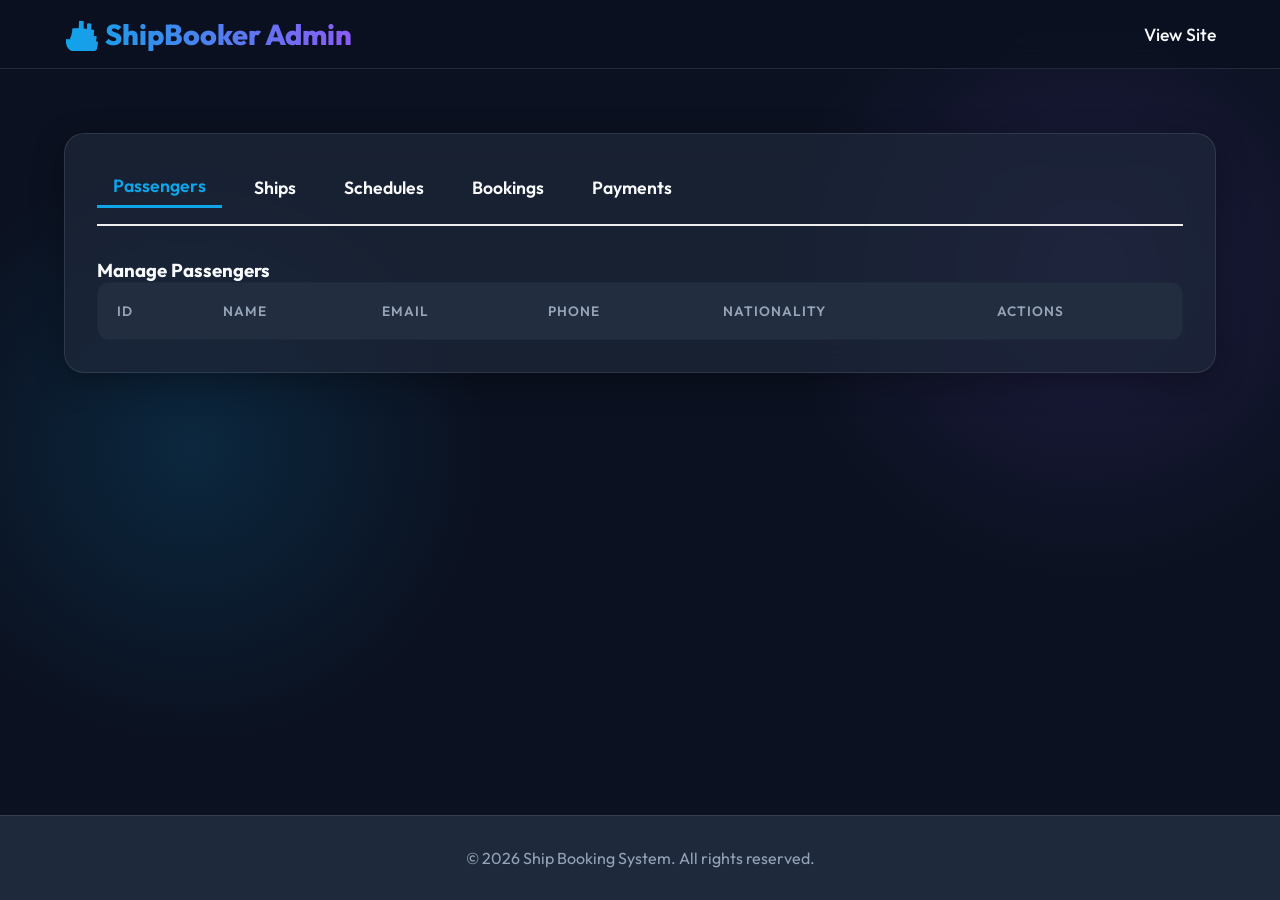
<file: Frontend/admin_dashboard.html>
<!DOCTYPE html>
<html lang="en">
<head>
    <meta charset="UTF-8">
    <meta name="viewport" content="width=device-width, initial-scale=1.0">
    <title>Admin Dashboard - Ship Booking System</title>
    <link rel="stylesheet" href="style.css">
    <style>
        .admin-nav { display: flex; gap: 1rem; margin-bottom: 2rem; border-bottom: 2px solid #eee; padding-bottom: 1rem; }
        .admin-nav button { background: none; border: none; font-size: 1.1rem; font-weight: 600; color: var(--secondary); cursor: pointer; padding: 0.5rem 1rem; }
        .admin-nav button.active { border-bottom: 3px solid var(--primary); color: var(--primary); }
        .admin-section { display: none; }
        .admin-section.active { display: block; }
    </style>
</head>
<body>
    <nav>
        <a href="index.html" class="logo">🚢 ShipBooker Admin</a>
        <ul class="nav-links">
            <li><a href="index.html">View Site</a></li>
        </ul>
    </nav>

    <section style="padding: 2rem 5%;">
        <div class="glass-container glass-container-large" style="max-width: 1200px;">
            <div class="admin-nav">
                <button class="active" onclick="showSection('passengers')">Passengers</button>
                <button onclick="showSection('ships')">Ships</button>
                <button onclick="showSection('schedules')">Schedules</button>
                <button onclick="showSection('bookings')">Bookings</button>
                <button onclick="showSection('payments')">Payments</button>
            </div>

            <!-- Passengers Section -->
            <div id="passengers" class="admin-section active">
                <h3>Manage Passengers</h3>
                <div style="overflow-x: auto;">
                    <table>
                        <thead>
                            <tr>
                                <th>ID</th>
                                <th>Name</th>
                                <th>Email</th>
                                <th>Phone</th>
                                <th>Nationality</th>
                                <th>Actions</th>
                            </tr>
                        </thead>
                        <tbody id="admin-passengers"></tbody>
                    </table>
                </div>
            </div>

            <!-- Ships Section -->
            <div id="ships" class="admin-section">
                <h3>Manage Ships</h3>
                <div style="overflow-x: auto;">
                    <table>
                        <thead>
                            <tr>
                                <th>ID</th>
                                <th>Name</th>
                                <th>Type</th>
                                <th>Capacity</th>
                                <th>Operator</th>
                                <th>Status</th>
                                <th>Actions</th>
                            </tr>
                        </thead>
                        <tbody id="admin-ships"></tbody>
                    </table>
                </div>
            </div>

            <!-- Schedules Section -->
            <div id="schedules" class="admin-section">
                <h3>Manage Schedules</h3>
                <div style="overflow-x: auto;">
                    <table>
                        <thead>
                            <tr>
                                <th>ID</th>
                                <th>Ship</th>
                                <th>Route</th>
                                <th>Departure</th>
                                <th>Fare</th>
                                <th>Actions</th>
                            </tr>
                        </thead>
                        <tbody id="admin-schedules"></tbody>
                    </table>
                </div>
            </div>

            <!-- Bookings Section -->
            <div id="bookings" class="admin-section">
                <h3>Manage Bookings</h3>
                <div style="overflow-x: auto;">
                    <table>
                        <thead>
                            <tr>
                                <th>ID</th>
                                <th>Passenger</th>
                                <th>Ship</th>
                                <th>Date</th>
                                <th>Amount</th>
                                <th>Status</th>
                                <th>Actions</th>
                            </tr>
                        </thead>
                        <tbody id="admin-bookings"></tbody>
                    </table>
                </div>
            </div>

            <!-- Payments Section -->
            <div id="payments" class="admin-section">
                <h3>Manage Payments</h3>
                <div style="overflow-x: auto;">
                    <table>
                        <thead>
                            <tr>
                                <th>ID</th>
                                <th>Booking ID</th>
                                <th>Passenger</th>
                                <th>Amount</th>
                                <th>Method</th>
                                <th>Status</th>
                                <th>Txn ID</th>
                            </tr>
                        </thead>
                        <tbody id="admin-payments"></tbody>
                    </table>
                </div>
            </div>
        </div>
    </section>

    <footer style="margin-top: auto;">
        <p>&copy; 2026 Ship Booking System. All rights reserved.</p>
    </footer>

    <script src="script.js"></script>
    <script>
        function showSection(id) {
            document.querySelectorAll('.admin-section').forEach(s => s.classList.remove('active'));
            document.querySelectorAll('.admin-nav button').forEach(b => b.classList.remove('active'));
            document.getElementById(id).classList.add('active');
            event.target.classList.add('active');
            loadData(id);
        }

        async function loadData(section) {
            const data = await fetchAny(section);
            const tbody = document.getElementById(`admin-${section}`);
            
            if(section === 'passengers') {
                tbody.innerHTML = data.map(d => `
                    <tr>
                        <td>${d.passenger_id}</td>
                        <td>${d.full_name}</td>
                        <td>${d.email}</td>
                        <td>${d.phone}</td>
                        <td>${d.nationality}</td>
                        <td><button onclick="deleteRecord('passengers', ${d.passenger_id})" class="btn-danger">Delete</button></td>
                    </tr>
                `).join('');
            } else if(section === 'ships') {
                tbody.innerHTML = data.map(d => `
                    <tr>
                        <td>${d.ship_id}</td>
                        <td>${d.ship_name}</td>
                        <td>${d.ship_type}</td>
                        <td>${d.capacity}</td>
                        <td>${d.operator_name}</td>
                        <td>${d.status}</td>
                        <td><button onclick="deleteRecord('ships', ${d.ship_id})" class="btn-danger">Delete</button></td>
                    </tr>
                `).join('');
            } else if(section === 'schedules') {
                tbody.innerHTML = data.map(d => `
                    <tr>
                        <td>${d.schedule_id}</td>
                        <td>${d.ship_name}</td>
                        <td>${d.source_port} - ${d.destination_port}</td>
                        <td>${d.departure_date} ${d.departure_time}</td>
                        <td>$${d.fare}</td>
                        <td><button onclick="deleteRecord('schedules', ${d.schedule_id})" class="btn-danger">Delete</button></td>
                    </tr>
                `).join('');
            } else if(section === 'bookings') {
                tbody.innerHTML = data.map(d => `
                    <tr>
                        <td>${d.booking_id}</td>
                        <td>${d.passenger_name}</td>
                        <td>${d.ship_name}</td>
                        <td>${d.journey_date}</td>
                        <td>$${d.total_amount}</td>
                        <td>${d.booking_status}</td>
                        <td><button onclick="deleteRecord('bookings', ${d.booking_id})" class="btn-danger">Delete</button></td>
                    </tr>
                `).join('');
            } else if(section === 'payments') {
                tbody.innerHTML = data.map(d => `
                    <tr>
                        <td>${d.payment_id}</td>
                        <td>${d.booking_id}</td>
                        <td>${d.passenger_name}</td>
                        <td>$${d.amount}</td>
                        <td>${d.payment_method}</td>
                        <td>${d.payment_status}</td>
                        <td>${d.transaction_id}</td>
                    </tr>
                `).join('');
            }
        }

        async function deleteRecord(endpoint, id) {
            if(confirm('Are you sure you want to delete this record?')) {
                await deleteAny(endpoint, id);
                loadData(endpoint);
            }
        }

        document.addEventListener('DOMContentLoaded', () => {
            loadData('passengers');
        });
    </script>
</body>
</html>
</file>
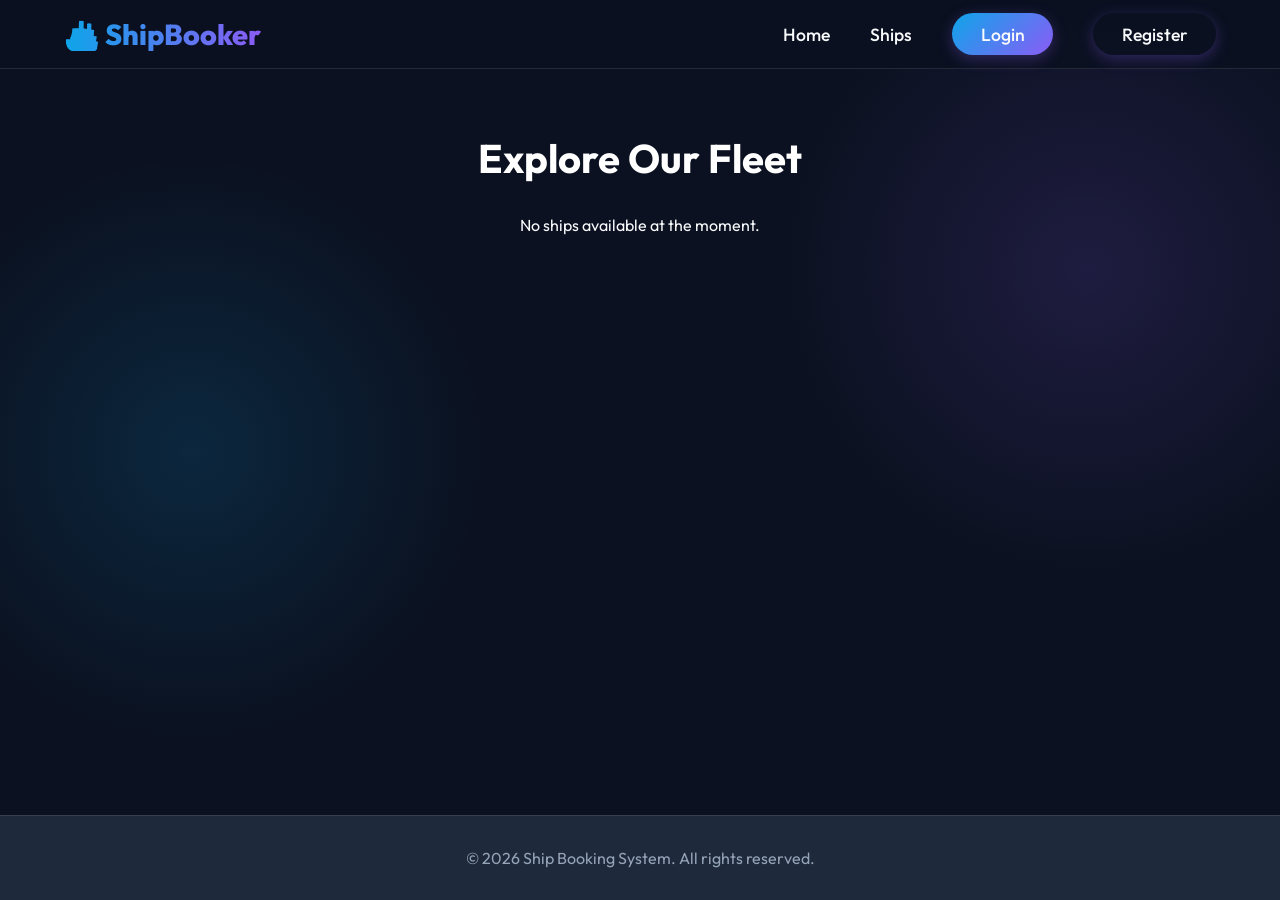
<file: Frontend/booking.html>
<!DOCTYPE html>
<html lang="en">
<head>
    <meta charset="UTF-8">
    <meta name="viewport" content="width=device-width, initial-scale=1.0">
    <title>Booking - Ship Booking System</title>
    <link rel="stylesheet" href="style.css">
</head>
<body>
    <nav>
        <a href="index.html" class="logo">🚢 ShipBooker</a>
        <ul class="nav-links" id="nav-links"></ul>
    </nav>

    <div id="alertBox" class="alert" style="display:none; position:absolute; top:80px; left:50%; transform:translateX(-50%); z-index:1000; min-width:300px; text-align:center;"></div>

    <div class="glass-container glass-container-large" style="margin-top: 2rem;">
        <h2 style="color: #ffffff; margin-bottom: 1.5rem;">Booking Confirmation</h2>
        
        <div style="display: flex; gap: 2rem; flex-wrap: wrap;">
            <div style="flex: 1; min-width: 300px;">
                <h3>Journey Details</h3>
                <div style="background: var(--bg-secondary); border: 1px solid var(--glass-border); padding: 1rem; border-radius: 8px; margin-top: 1rem; box-shadow: 0 5px 15px rgba(0,0,0,0.3);">
                    <p><strong>Ship:</strong> <span id="b_ship" style="color: #ffffff;"></span></p>
                    <p><strong>Route:</strong> <span id="b_route" style="color: #ffffff;"></span></p>
                    <p><strong>Date:</strong> <span id="b_date" style="color: #ffffff;"></span></p>
                </div>

                <h3 style="margin-top: 2rem;">Passenger Details</h3>
                <div style="background: var(--bg-secondary); border: 1px solid var(--glass-border); padding: 1rem; border-radius: 8px; margin-top: 1rem; box-shadow: 0 5px 15px rgba(0,0,0,0.3);">
                    <p><strong>Name:</strong> <span id="b_name" style="color: #ffffff;"></span></p>
                    <p><strong>Email:</strong> <span id="b_email" style="color: #ffffff;"></span></p>
                </div>
            </div>

            <div style="flex: 1; min-width: 300px;">
                <h3>Cabin Selection</h3>
                <div class="form-group" style="margin-top: 1rem;">
                    <label>Select Cabin Type</label>
                    <select id="cabin_type" class="form-control" onchange="updateTotal()">
                        <option value="Standard" data-multiplier="1">Standard (1x Fare)</option>
                        <option value="Deluxe" data-multiplier="1.5">Deluxe (1.5x Fare)</option>
                        <option value="Suite" data-multiplier="2">Suite (2x Fare)</option>
                    </select>
                </div>

                <div style="background: var(--bg-secondary); border: 1px solid var(--glass-border); color: white; padding: 1.5rem; border-radius: 8px; margin-top: 2rem; text-align: center; box-shadow: 0 5px 15px rgba(0,0,0,0.3);">
                    <h3 style="color: var(--primary);">Total Amount</h3>
                    <h2 id="total_amount" style="font-size: 2.5rem; margin: 1rem 0; color: #ffffff;">₹0.00</h2>
                    <button onclick="confirmBooking()" class="glow-btn" style="width: 100%; border: none;">Confirm & Pay</button>
                </div>
            </div>
        </div>
    </div>

    <footer style="margin-top: auto;">
        <p>&copy; 2026 Ship Booking System. All rights reserved.</p>
    </footer>

    <script src="script.js"></script>
    <script>
        let baseFare = 0;
        document.addEventListener('DOMContentLoaded', () => {
            checkAuth();
            const user = getCurrentUser();
            const pending = JSON.parse(sessionStorage.getItem('pendingBooking'));
            
            if(!pending) {
                window.location.href = 'ships.html';
                return;
            }

            document.getElementById('b_ship').textContent = pending.ship_name;
            document.getElementById('b_route').textContent = `${pending.source_port} to ${pending.destination_port}`;
            document.getElementById('b_date').textContent = pending.journey_date;
            
            document.getElementById('b_name').textContent = user.full_name;
            document.getElementById('b_email').textContent = user.email;

            baseFare = parseFloat(pending.fare);
            updateTotal();
        });

        function updateTotal() {
            const select = document.getElementById('cabin_type');
            const multiplier = parseFloat(select.options[select.selectedIndex].dataset.multiplier);
            const total = baseFare * multiplier;
            document.getElementById('total_amount').textContent = `₹${total.toFixed(2)}`;
        }

        function confirmBooking() {
            const user = getCurrentUser();
            const pending = JSON.parse(sessionStorage.getItem('pendingBooking'));
            const select = document.getElementById('cabin_type');
            
            const multiplier = parseFloat(select.options[select.selectedIndex].dataset.multiplier);
            const total = (baseFare * multiplier).toFixed(2);

            const bookingData = {
                passenger_name: user.full_name,
                ship_name: pending.ship_name,
                cabin_type: select.value,
                journey_date: pending.journey_date,
                source_port: pending.source_port,
                destination_port: pending.destination_port,
                total_amount: total,
                booking_status: 'Pending Payment'
            };

            createBooking(bookingData);
        }
    </script>
</body>
</html>
</file>
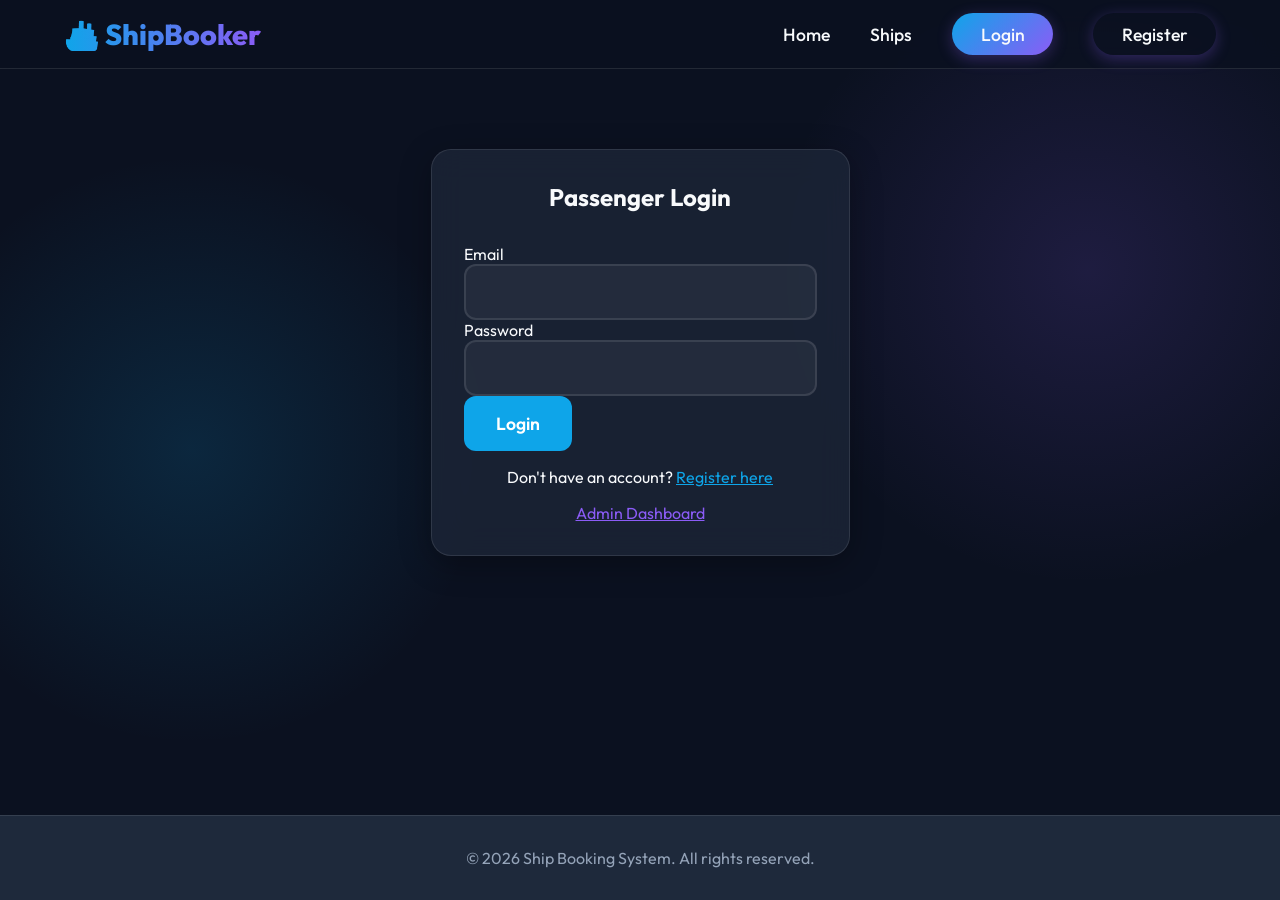
<file: Frontend/booking_history.html>
<!DOCTYPE html>
<html lang="en">
<head>
    <meta charset="UTF-8">
    <meta name="viewport" content="width=device-width, initial-scale=1.0">
    <title>Booking History - Ship Booking System</title>
    <link rel="stylesheet" href="style.css">
</head>
<body>
    <nav>
        <a href="index.html" class="logo">🚢 ShipBooker</a>
        <ul class="nav-links" id="nav-links"></ul>
    </nav>

    <section style="padding: 2rem 5%;">
        <div class="glass-container glass-container-large" style="max-width: 1200px;">
            <div style="display: flex; justify-content: space-between; align-items: center; margin-bottom: 2rem;">
                <h2 style="color: #ffffff;">My Booking History</h2>
                <a href="passenger_dashboard.html" class="btn-secondary" style="text-decoration:none;">Back to Dashboard</a>
            </div>
            
            <div style="overflow-x: auto;">
                <table>
                    <thead>
                        <tr>
                            <th>Booking ID</th>
                            <th>Ship</th>
                            <th>Route</th>
                            <th>Date</th>
                            <th>Cabin</th>
                            <th>Amount</th>
                            <th>Status</th>
                        </tr>
                    </thead>
                    <tbody id="history-list">
                        <tr><td colspan="7" style="text-align:center;">Loading...</td></tr>
                    </tbody>
                </table>
            </div>
        </div>
    </section>

    <footer style="margin-top: auto;">
        <p>&copy; 2026 Ship Booking System. All rights reserved.</p>
    </footer>

    <script src="script.js"></script>
    <script>
        document.addEventListener('DOMContentLoaded', async () => {
            checkAuth();
            const user = getCurrentUser();
            const bookings = await fetchAny('bookings');
            
            // Filter by user's full name (since we use it as foreign key mock)
            const myBookings = bookings.filter(b => b.passenger_name === user.full_name);
            const list = document.getElementById('history-list');

            if(myBookings.length === 0) {
                list.innerHTML = '<tr><td colspan="7" style="text-align:center;">No bookings found.</td></tr>';
            } else {
                list.innerHTML = myBookings.map(b => `
                    <tr>
                        <td>#${b.booking_id}</td>
                        <td>${b.ship_name}</td>
                        <td>${b.source_port} - ${b.destination_port}</td>
                        <td>${b.journey_date}</td>
                        <td>${b.cabin_type}</td>
                        <td>₹${b.total_amount}</td>
                        <td><span style="background: ${b.booking_status==='Confirmed' ? '#d4edda' : '#fff3cd'}; color: #000000; font-weight: 600; padding: 0.2rem 0.6rem; border-radius: 5px; font-size: 0.9rem;">${b.booking_status}</span></td>
                    </tr>
                `).join('');
            }
        });
    </script>
</body>
</html>
</file>
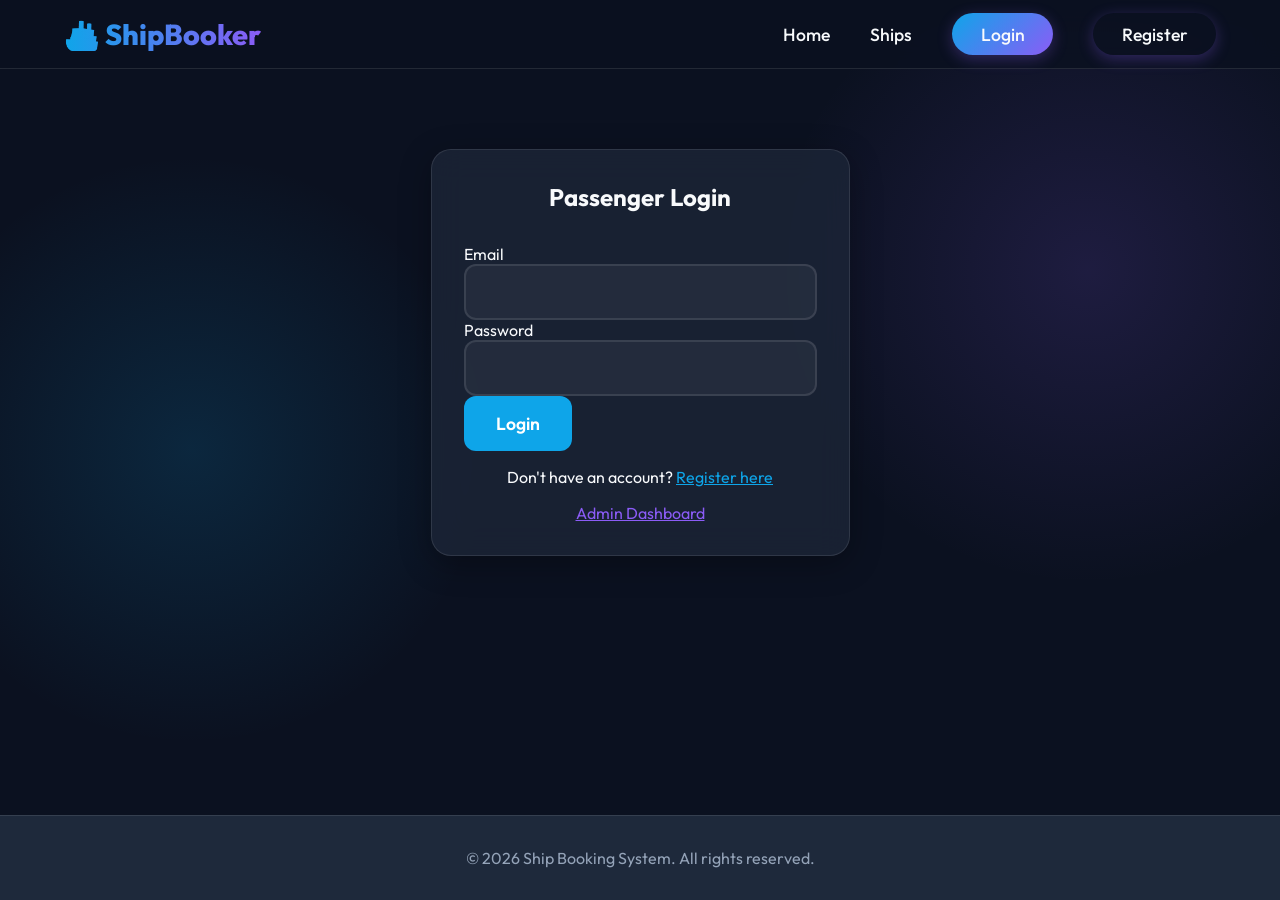
<file: Frontend/login.html>
<!DOCTYPE html>
<html lang="en">
<head>
    <meta charset="UTF-8">
    <meta name="viewport" content="width=device-width, initial-scale=1.0">
    <title>Login - Ship Booking System</title>
    <link rel="stylesheet" href="style.css">
</head>
<body>
    <nav>
        <a href="index.html" class="logo">🚢 ShipBooker</a>
        <ul class="nav-links" id="nav-links"></ul>
    </nav>

    <div id="alertBox" class="alert" style="display:none; position:absolute; top:80px; left:50%; transform:translateX(-50%); z-index:1000; min-width:300px; text-align:center;"></div>

    <div class="glass-container" style="margin-top: 5rem;">
        <h2 style="text-align: center; color: var(--secondary); margin-bottom: 2rem;">Passenger Login</h2>
        <form id="loginForm">
            <div class="form-group">
                <label>Email</label>
                <input type="email" id="email" class="form-control" required>
            </div>
            <div class="form-group">
                <label>Password</label>
                <input type="password" id="password" class="form-control" required>
            </div>
            <button type="submit" class="btn-primary">Login</button>
            <p style="text-align: center; margin-top: 1rem;">Don't have an account? <a href="register.html" style="color: var(--primary);">Register here</a></p>
            <p style="text-align: center; margin-top: 1rem;"><a href="admin_dashboard.html" style="color: var(--accent);">Admin Dashboard</a></p>
        </form>
    </div>

    <footer style="margin-top: auto;">
        <p>&copy; 2026 Ship Booking System. All rights reserved.</p>
    </footer>

    <script src="script.js"></script>
    <script>
        document.getElementById('loginForm').addEventListener('submit', function(e) {
            e.preventDefault();
            const email = document.getElementById('email').value;
            const password = document.getElementById('password').value;
            login(email, password);
        });
    </script>
</body>
</html>
</file>
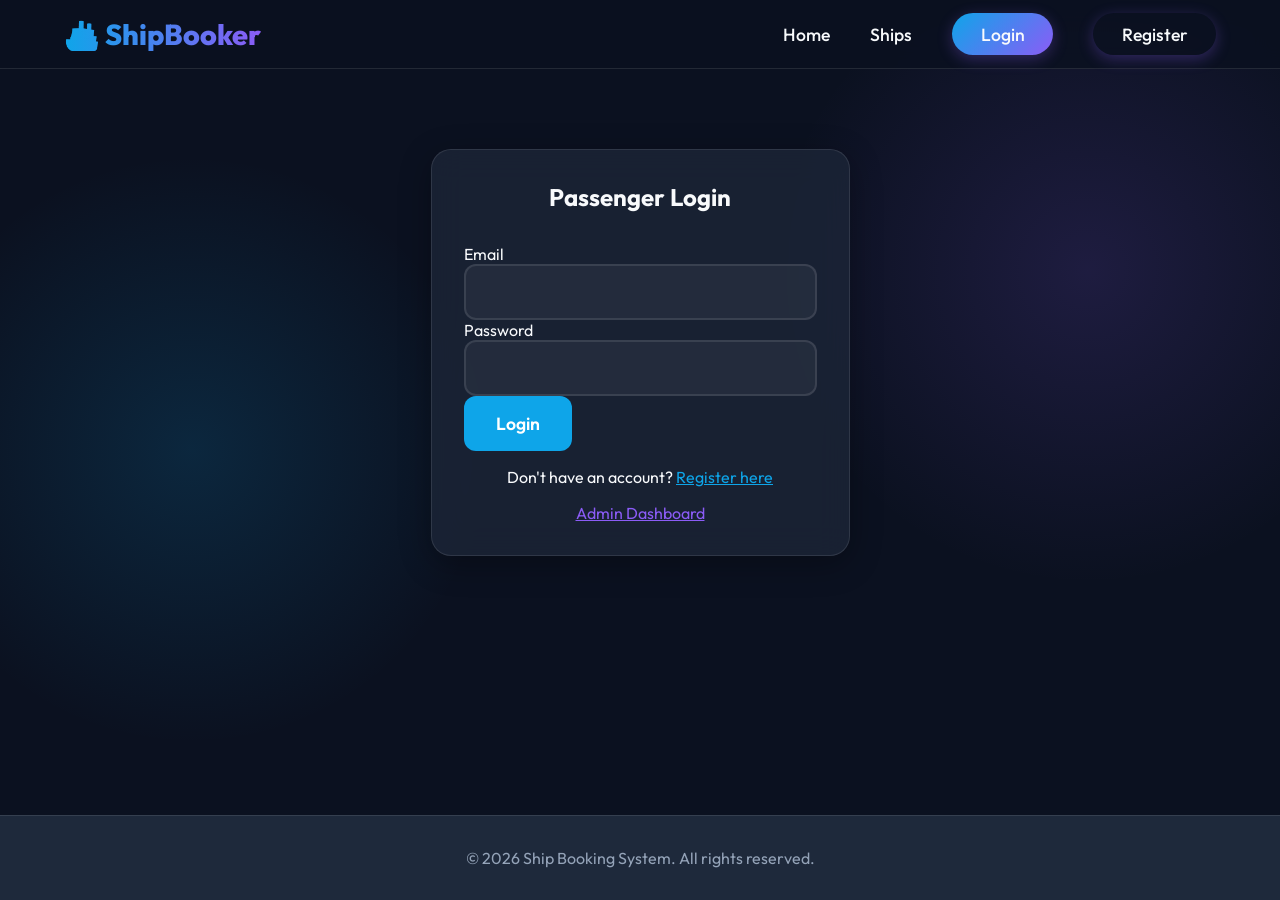
<file: Frontend/passenger_dashboard.html>
<!DOCTYPE html>
<html lang="en">
<head>
    <meta charset="UTF-8">
    <meta name="viewport" content="width=device-width, initial-scale=1.0">
    <title>Dashboard - Ship Booking System</title>
    <link rel="stylesheet" href="style.css">
</head>
<body>
    <nav>
        <a href="index.html" class="logo">🚢 ShipBooker</a>
        <ul class="nav-links" id="nav-links"></ul>
    </nav>

    <section style="padding: 2rem 5%;">
        <div class="glass-container glass-container-large" style="max-width: 1200px;">
            <div style="display: flex; justify-content: space-between; align-items: center; margin-bottom: 2rem;">
                <h2 style="color: #ffffff;">Welcome, <span id="dash_name">Passenger</span>!</h2>
                <a href="booking_history.html" class="btn-primary" style="text-decoration:none;">View Full History</a>
            </div>
            
            <div class="stats-grid">
                <div class="stat-card">
                    <h3 id="stat_total">0</h3>
                    <p>Total Bookings</p>
                </div>
                <div class="stat-card">
                    <h3 id="stat_upcoming">0</h3>
                    <p>Upcoming Trips</p>
                </div>
                <div class="stat-card" style="background: linear-gradient(135deg, #28a745, #20c997);">
                    <h3 id="stat_completed">0</h3>
                    <p>Completed Trips</p>
                </div>
                <div class="stat-card" style="background: linear-gradient(135deg, #17a2b8, #117a8b);">
                    <h3 id="stat_payments">₹0</h3>
                    <p>Total Spent</p>
                </div>
            </div>

            <h3 style="margin-top: 3rem; margin-bottom: 1rem;">Recent Upcoming Trips</h3>
            <div style="overflow-x: auto;">
                <table>
                    <thead>
                        <tr>
                            <th>Booking ID</th>
                            <th>Ship</th>
                            <th>Route</th>
                            <th>Date</th>
                            <th>Status</th>
                        </tr>
                    </thead>
                    <tbody id="recent-list">
                        <tr><td colspan="5" style="text-align:center;">Loading...</td></tr>
                    </tbody>
                </table>
            </div>
        </div>
    </section>

    <footer style="margin-top: auto;">
        <p>&copy; 2026 Ship Booking System. All rights reserved.</p>
    </footer>

    <script src="script.js"></script>
    <script>
        document.addEventListener('DOMContentLoaded', async () => {
            checkAuth();
            const user = getCurrentUser();
            document.getElementById('dash_name').textContent = user.full_name;

            const bookings = await fetchAny('bookings');
            const myBookings = bookings.filter(b => b.passenger_name === user.full_name);
            
            // Calculate stats
            document.getElementById('stat_total').textContent = myBookings.length;
            
            const today = new Date().toISOString().split('T')[0];
            const upcoming = myBookings.filter(b => b.journey_date >= today);
            const completed = myBookings.filter(b => b.journey_date < today);
            
            document.getElementById('stat_upcoming').textContent = upcoming.length;
            document.getElementById('stat_completed').textContent = completed.length;
            
            const totalSpent = myBookings.reduce((sum, b) => sum + parseFloat(b.total_amount), 0);
            document.getElementById('stat_payments').textContent = `₹${totalSpent.toFixed(2)}`;

            // Populate recent list
            const list = document.getElementById('recent-list');
            if(upcoming.length === 0) {
                list.innerHTML = '<tr><td colspan="5" style="text-align:center;">No upcoming trips.</td></tr>';
            } else {
                list.innerHTML = upcoming.slice(0, 5).map(b => `
                    <tr>
                        <td>#${b.booking_id}</td>
                        <td>${b.ship_name}</td>
                        <td>${b.source_port} - ${b.destination_port}</td>
                        <td>${b.journey_date}</td>
                        <td><span style="background: ${b.booking_status==='Confirmed' ? '#d4edda' : '#fff3cd'}; color: #000000; font-weight: 600; padding: 0.2rem 0.6rem; border-radius: 5px; font-size: 0.9rem;">${b.booking_status}</span></td>
                    </tr>
                `).join('');
            }
        });
    </script>
</body>
</html>
</file>
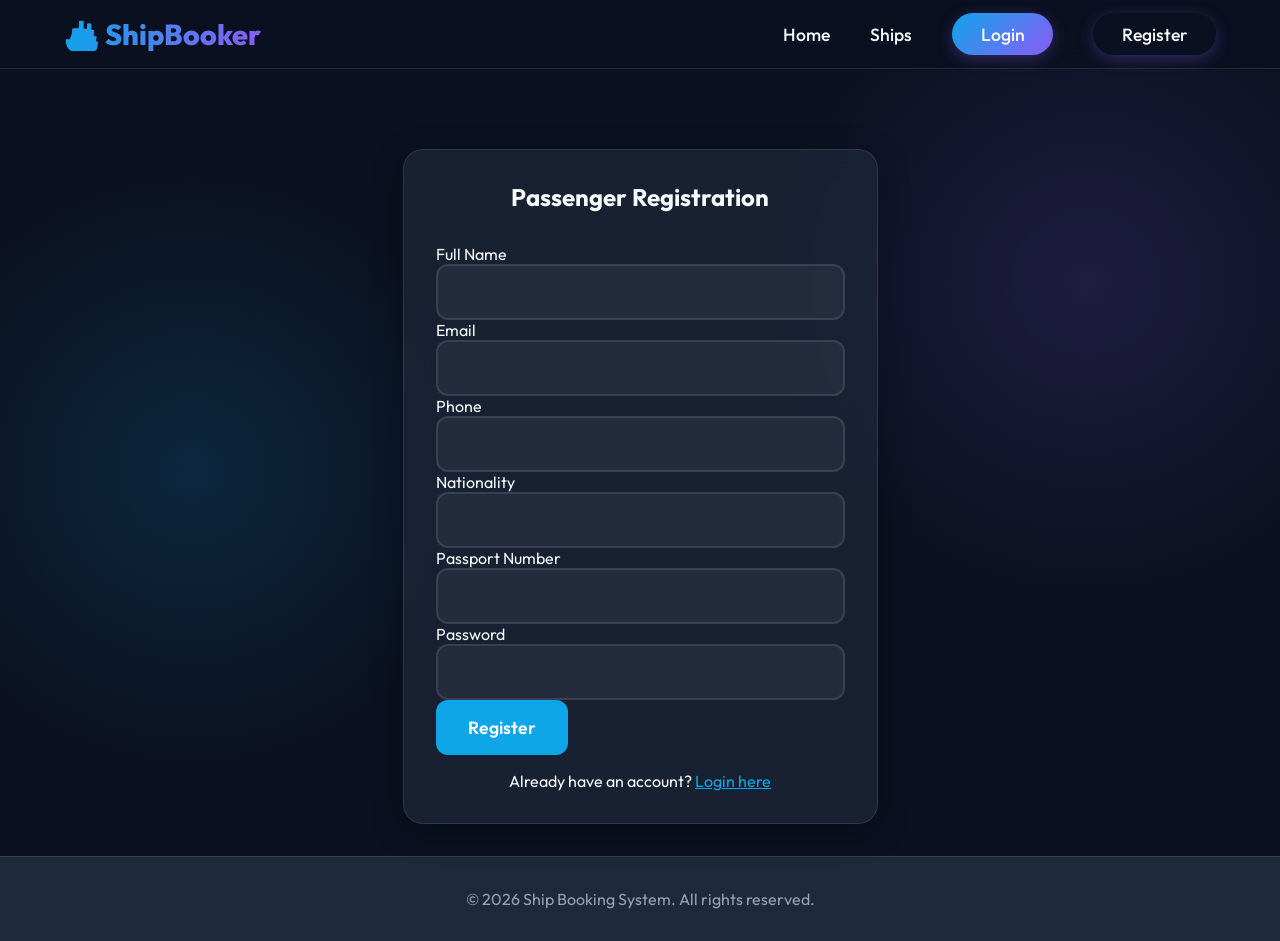
<file: Frontend/register.html>
<!DOCTYPE html>
<html lang="en">
<head>
    <meta charset="UTF-8">
    <meta name="viewport" content="width=device-width, initial-scale=1.0">
    <title>Register - Ship Booking System</title>
    <link rel="stylesheet" href="style.css">
</head>
<body>
    <nav>
        <a href="index.html" class="logo">🚢 ShipBooker</a>
        <ul class="nav-links" id="nav-links"></ul>
    </nav>

    <div id="alertBox" class="alert" style="display:none; position:absolute; top:80px; left:50%; transform:translateX(-50%); z-index:1000; min-width:300px; text-align:center;"></div>

    <div class="glass-container" style="margin-top: 5rem;">
        <h2 style="text-align: center; color: var(--secondary); margin-bottom: 2rem;">Passenger Registration</h2>
        <form id="registerForm">
            <div class="form-group">
                <label>Full Name</label>
                <input type="text" id="full_name" class="form-control" required>
            </div>
            <div class="form-group">
                <label>Email</label>
                <input type="email" id="email" class="form-control" required>
            </div>
            <div class="form-group">
                <label>Phone</label>
                <input type="text" id="phone" class="form-control" required>
            </div>
            <div class="form-group">
                <label>Nationality</label>
                <input type="text" id="nationality" class="form-control" required>
            </div>
            <div class="form-group">
                <label>Passport Number</label>
                <input type="text" id="passport_number" class="form-control" required>
            </div>
            <div class="form-group">
                <label>Password</label>
                <input type="password" id="password" class="form-control" required>
            </div>
            <button type="submit" class="btn-primary">Register</button>
            <p style="text-align: center; margin-top: 1rem;">Already have an account? <a href="login.html" style="color: var(--primary);">Login here</a></p>
        </form>
    </div>

    <footer style="margin-top: auto;">
        <p>&copy; 2026 Ship Booking System. All rights reserved.</p>
    </footer>

    <script src="script.js"></script>
    <script>
        document.getElementById('registerForm').addEventListener('submit', function(e) {
            e.preventDefault();
            const data = {
                full_name: document.getElementById('full_name').value,
                email: document.getElementById('email').value,
                phone: document.getElementById('phone').value,
                nationality: document.getElementById('nationality').value,
                passport_number: document.getElementById('passport_number').value,
                password: document.getElementById('password').value,
            };
            registerPassenger(data);
        });
    </script>
</body>
</html>
</file>
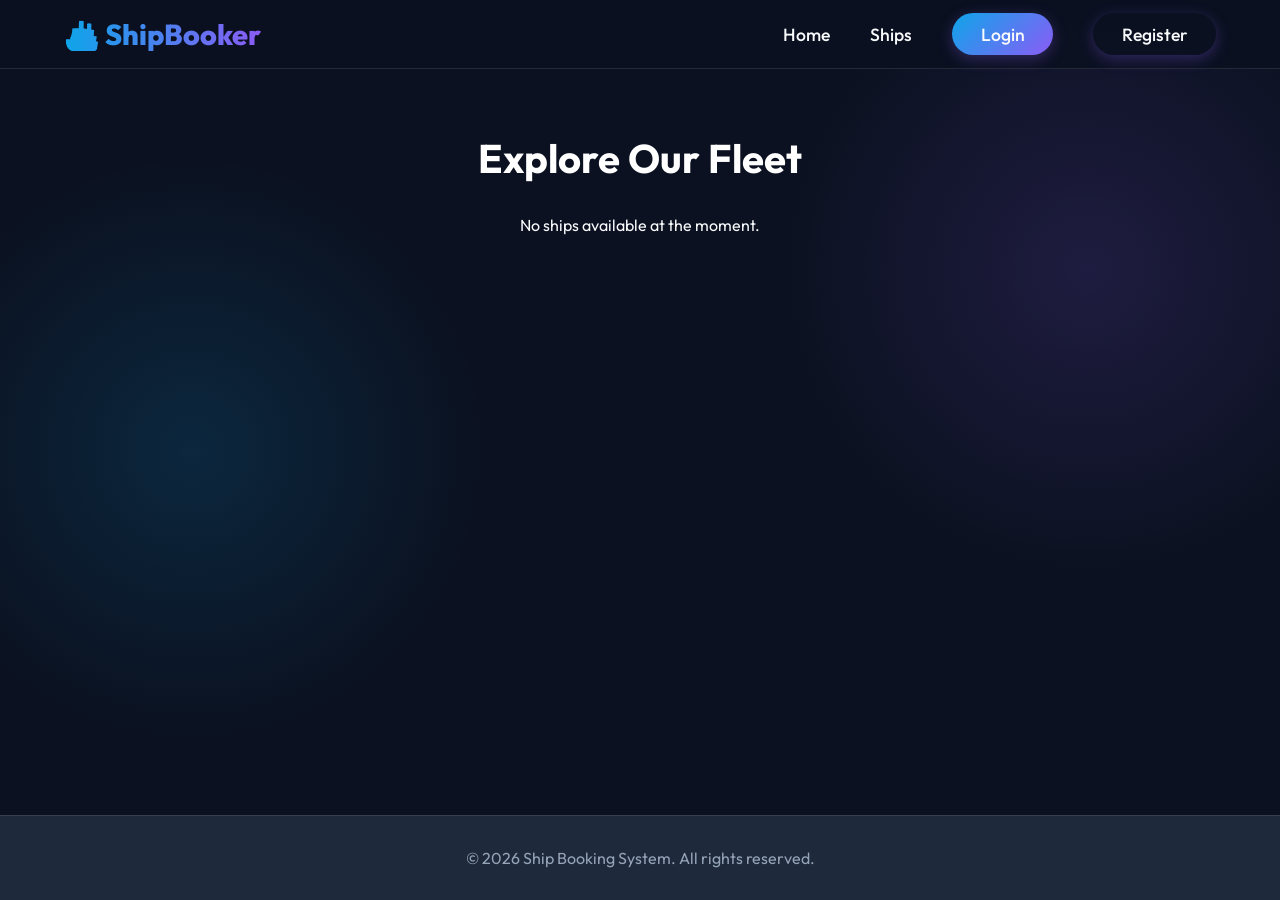
<file: Frontend/ships.html>
<!DOCTYPE html>
<html lang="en">
<head>
    <meta charset="UTF-8">
    <meta name="viewport" content="width=device-width, initial-scale=1.0">
    <title>Our Ships - Ship Booking System</title>
    <link rel="stylesheet" href="style.css">
</head>
<body>
    <nav>
        <a href="index.html" class="logo">🚢 ShipBooker</a>
        <ul class="nav-links" id="nav-links"></ul>
    </nav>

    <section style="padding: 4rem 5%; text-align: center;">
        <h2 style="font-size: 2.5rem; color: #ffffff; margin-bottom: 2rem;">Explore Our Fleet</h2>
        
        <div id="ships-grid" class="grid-container">
            <!-- Ships dynamically populated here -->
        </div>
    </section>

    <footer style="margin-top: auto;">
        <p>&copy; 2026 Ship Booking System. All rights reserved.</p>
    </footer>

    <script src="script.js"></script>
    <script>
        document.addEventListener('DOMContentLoaded', async () => {
            const ships = await fetchShips();
            const grid = document.getElementById('ships-grid');
            
            if(ships.length === 0) {
                grid.innerHTML = '<p>No ships available at the moment.</p>';
                return;
            }

            // Using direct Unsplash static URLs for 16 beautiful clear ships
            const images = [
                'https://images.unsplash.com/photo-1548574505-12caf0ce047b?auto=format&fit=crop&w=800&q=80', // cruise ship
                'https://images.unsplash.com/photo-1599640842225-85d111c60e6b?auto=format&fit=crop&w=800&q=80', // mega ship
                'https://images.unsplash.com/photo-1560601445-9343be977f68?auto=format&fit=crop&w=800&q=80', // yacht
                'https://images.unsplash.com/photo-1510006851064-984408dc6f6d?auto=format&fit=crop&w=800&q=80', // ocean liner
                'https://images.unsplash.com/photo-1580544521452-f47a61d152a5?auto=format&fit=crop&w=800&q=80', // sea
                'https://images.unsplash.com/photo-1626021677332-9b2210a45558?auto=format&fit=crop&w=800&q=80', // luxury
                'https://images.unsplash.com/photo-1562234038-04f7b6b1580f?auto=format&fit=crop&w=800&q=80',
                'https://images.unsplash.com/photo-1551893979-994ec32fca25?auto=format&fit=crop&w=800&q=80',
                'https://images.unsplash.com/photo-1501594907296-3259df92f699?auto=format&fit=crop&w=800&q=80',
                'https://images.unsplash.com/photo-1605281317010-a6ddb9b1836a?auto=format&fit=crop&w=800&q=80',
                'https://images.unsplash.com/photo-1612260655452-fdb0cbf17c7d?auto=format&fit=crop&w=800&q=80',
                'https://images.unsplash.com/photo-1541086095944-f4b5c8f1eb34?auto=format&fit=crop&w=800&q=80',
                'https://images.unsplash.com/photo-1612089405626-d97151e06fa5?auto=format&fit=crop&w=800&q=80',
                'https://images.unsplash.com/photo-1604909117621-0c58e11a3db6?auto=format&fit=crop&w=800&q=80',
                'https://images.unsplash.com/photo-1612089405615-5e608035ed94?auto=format&fit=crop&w=800&q=80',
                'https://images.unsplash.com/photo-1510006851064-984408dc6f6d?auto=format&fit=crop&w=800&q=80'
            ];

            grid.innerHTML = ships.map((ship, index) => `
                <div class="card premium-card">
                    <div class="card-img-wrapper">
                        <span class="badge ${index % 2 === 0 ? 'badge-tropical' : 'badge-expedition'}">${ship.ship_type}</span>
                        <img src="${images[index % images.length]}" alt="${ship.ship_name}" onerror="this.onerror=null; this.src='https://picsum.photos/id/${10 + index}/800/600';">
                    </div>
                    <div class="card-body">
                        <h3 class="card-title">${ship.ship_name}</h3>
                        <div class="card-meta">
                            <span class="meta-item">Capacity: ${ship.capacity}</span>
                        </div>
                        <p class="card-desc">Operated by ${ship.operator_name}</p>
                        <div class="card-footer">
                            <span class="price" style="font-size: 1rem; color: var(--text-muted);">${ship.status}</span>
                            <button onclick="window.location.href='ship_details.html?ship_name=${encodeURIComponent(ship.ship_name)}'" class="btn-primary small-btn">View Details</button>
                        </div>
                    </div>
                </div>
            `).join('');
        });
    </script>
</body>
</html>
</file>
<file: Frontend/style.css>
/* =========================================
   Ship Booking System - Premium Dark Mode
   ========================================= */

@import url('https://fonts.googleapis.com/css2?family=Outfit:wght@300;400;500;600;700;800&display=swap');

:root {
    --bg-main: #0B1120;
    --bg-secondary: #1E293B;
    --primary: #0EA5E9;
    --primary-glow: rgba(14, 165, 233, 0.5);
    --accent: #8B5CF6;
    --text-main: #F8FAFC;
    --text-muted: #94A3B8;
    --glass-bg: rgba(30, 41, 59, 0.7);
    --glass-border: rgba(255, 255, 255, 0.1);
    --glass-shadow: 0 8px 32px 0 rgba(0, 0, 0, 0.3);
}

* {
    margin: 0;
    padding: 0;
    box-sizing: border-box;
    font-family: 'Outfit', sans-serif;
}

body {
    background-color: var(--bg-main);
    background-image: radial-gradient(circle at 15% 50%, rgba(14, 165, 233, 0.15), transparent 25%),
                      radial-gradient(circle at 85% 30%, rgba(139, 92, 246, 0.15), transparent 25%);
    min-height: 100vh;
    color: var(--text-main);
    display: flex;
    flex-direction: column;
}

/* =========================================
   Navigation
   ========================================= */
nav {
    background: rgba(11, 17, 32, 0.8);
    backdrop-filter: blur(12px);
    -webkit-backdrop-filter: blur(12px);
    border-bottom: 1px solid var(--glass-border);
    padding: 1rem 5%;
    display: flex;
    justify-content: space-between;
    align-items: center;
    position: sticky;
    top: 0;
    z-index: 100;
}

.logo {
    font-size: 1.8rem;
    font-weight: 800;
    background: linear-gradient(to right, var(--primary), var(--accent));
    -webkit-background-clip: text;
    -webkit-text-fill-color: transparent;
    text-decoration: none;
    display: flex;
    align-items: center;
    gap: 0.5rem;
}

.nav-links {
    list-style: none;
    display: flex;
    gap: 2.5rem;
}

.nav-links a {
    text-decoration: none;
    color: var(--text-main);
    font-weight: 500;
    transition: 0.3s;
    font-size: 1.1rem;
}

.nav-links a:hover {
    color: var(--primary);
    text-shadow: 0 0 10px var(--primary-glow);
}

.nav-btn {
    background: linear-gradient(135deg, var(--primary), var(--accent));
    color: white;
    padding: 0.6rem 1.8rem;
    border-radius: 30px;
    text-decoration: none;
    font-weight: 600;
    transition: 0.3s;
    border: none;
    cursor: pointer;
    box-shadow: 0 4px 15px rgba(139, 92, 246, 0.3);
}

.nav-btn:hover {
    transform: translateY(-2px);
    box-shadow: 0 6px 20px rgba(139, 92, 246, 0.5);
}

/* =========================================
   Hero Section
   ========================================= */
.hero {
    position: relative;
    height: 85vh;
    background: linear-gradient(to bottom, rgba(11, 17, 32, 0.4), rgba(11, 17, 32, 0.9)), 
                url('https://images.unsplash.com/photo-1599640842225-85d111c60e6b?auto=format&fit=crop&w=1920&q=80') center/cover;
    background-attachment: fixed; /* Parallax effect */
    display: flex;
    flex-direction: column;
    align-items: center;
    justify-content: center;
    text-align: center;
    overflow: hidden;
}

.hero-content {
    z-index: 2;
    padding: 3rem 2rem;
    background: rgba(11, 17, 32, 0.4);
    backdrop-filter: blur(12px);
    -webkit-backdrop-filter: blur(12px);
    border: 1px solid rgba(255, 255, 255, 0.15);
    border-top: 1px solid rgba(255, 255, 255, 0.3);
    border-left: 1px solid rgba(255, 255, 255, 0.3);
    border-radius: 24px;
    box-shadow: 0 15px 35px rgba(0, 0, 0, 0.6), inset 0 0 20px rgba(255, 255, 255, 0.05);
    max-width: 900px;
    margin: 0 auto;
    animation: float 6s ease-in-out infinite;
}

@keyframes float {
    0% { transform: translateY(0px); }
    50% { transform: translateY(-10px); }
    100% { transform: translateY(0px); }
}

.hero h1 {
    font-size: 5rem;
    font-weight: 900;
    margin-bottom: 1rem;
    color: #ffffff;
    text-shadow: 0 4px 20px rgba(0,0,0,0.9);
    letter-spacing: -1px;
    animation: fadeInDown 1s ease;
}

.highlight {
    background: linear-gradient(to right, var(--primary), var(--accent));
    -webkit-background-clip: text;
    -webkit-text-fill-color: transparent;
}

.hero p {
    font-size: 1.3rem;
    margin-bottom: 3rem;
    max-width: 700px;
    margin-left: auto;
    margin-right: auto;
    color: #e2e8f0;
    text-shadow: 0 2px 10px rgba(0,0,0,0.8);
    animation: fadeInUp 1s ease 0.2s backwards;
}

.wave {
    position: absolute;
    bottom: 0;
    left: 0;
    width: 100%;
    overflow: hidden;
    line-height: 0;
    z-index: 1;
}

/* =========================================
   Forms & Search Box
   ========================================= */
.search-box form {
    display: flex;
    gap: 1rem;
    flex-wrap: wrap;
    justify-content: center;
    align-items: center;
}

.input-group {
    flex: 1;
    min-width: 200px;
}

.glass-container {
    background: var(--glass-bg);
    backdrop-filter: blur(16px);
    border: 1px solid var(--glass-border);
    box-shadow: var(--glass-shadow);
    border-radius: 20px;
    padding: 2rem;
    margin: 2rem auto;
    max-width: 500px;
    animation: fadeInUp 1s ease 0.4s backwards;
}

.search-box {
    display: flex;
    gap: 1rem;
    justify-content: center;
    align-items: center;
    flex-wrap: wrap;
    background: transparent;
    box-shadow: none;
    border: none;
    padding: 0;
}

.search-box form {
    display: flex;
    gap: 1rem;
    width: 100%;
    justify-content: center;
    flex-wrap: wrap;
}

.input-group {
    flex: 1;
    min-width: 200px;
}

.form-control {
    width: 100%;
    padding: 1rem 1.5rem;
    border: 2px solid rgba(255,255,255,0.1);
    border-radius: 12px;
    background: rgba(255,255,255,0.05);
    color: var(--text-main);
    font-size: 1rem;
    transition: all 0.3s ease;
}

.form-control:focus {
    outline: none;
    border-color: var(--primary);
    background: rgba(255,255,255,0.1);
    box-shadow: 0 0 15px rgba(139, 92, 246, 0.5);
    transform: translateY(-2px);
}

.glow-btn {
    padding: 1rem 2.5rem;
    font-size: 1.1rem;
    letter-spacing: 1px;
    text-transform: uppercase;
    border-radius: 12px;
    background: linear-gradient(135deg, var(--primary), var(--accent));
    box-shadow: 0 4px 15px rgba(139, 92, 246, 0.4);
}
.glow-btn:hover {
    box-shadow: 0 8px 25px rgba(236, 72, 153, 0.6);
    transform: translateY(-3px) scale(1.02);
}

.form-control::placeholder {
    color: #64748B;
}

.form-control:focus {
    border-color: var(--primary);
    box-shadow: 0 0 15px var(--primary-glow);
    background: rgba(15, 23, 42, 0.8);
}

.btn-primary {
    background: var(--primary);
    color: white;
    padding: 1rem 2rem;
    border: none;
    border-radius: 12px;
    font-size: 1.1rem;
    font-weight: 600;
    cursor: pointer;
    transition: all 0.3s ease;
}

.glow-btn {
    background: linear-gradient(135deg, var(--primary), var(--accent));
    box-shadow: 0 4px 20px rgba(14, 165, 233, 0.4);
}

.glow-btn:hover {
    transform: translateY(-2px);
    box-shadow: 0 8px 30px rgba(139, 92, 246, 0.6);
}

.small-btn {
    padding: 0.6rem 1.2rem;
    font-size: 0.95rem;
    border-radius: 8px;
}

/* =========================================
   Featured Section & Cards
   ========================================= */
.featured-section {
    padding: 5rem 5%;
}

.section-header {
    text-align: center;
    margin-bottom: 4rem;
}

.section-header h2 {
    font-size: 3rem;
    font-weight: 800;
}

.section-subtitle {
    color: var(--text-muted);
    font-size: 1.2rem;
    margin-top: 0.5rem;
}

.grid-container {
    display: grid;
    grid-template-columns: repeat(auto-fit, minmax(320px, 1fr));
    gap: 2.5rem;
}

.premium-card {
    background: var(--bg-secondary);
    border: 1px solid var(--glass-border);
    border-radius: 20px;
    overflow: hidden;
    transition: all 0.4s cubic-bezier(0.175, 0.885, 0.32, 1.275);
    position: relative;
}

.premium-card:hover {
    transform: translateY(-15px);
    border-color: var(--primary);
    box-shadow: 0 20px 40px rgba(0, 0, 0, 0.5), 0 0 20px var(--primary-glow);
}

.card-img-wrapper {
    position: relative;
    height: 240px;
    overflow: hidden;
}

.card-img-wrapper img {
    width: 100%;
    height: 100%;
    object-fit: cover;
    transition: transform 0.7s ease;
}

.premium-card:hover .card-img-wrapper img {
    transform: scale(1.1);
}

.badge {
    position: absolute;
    top: 15px;
    right: 15px;
    background: var(--primary);
    color: white;
    padding: 0.4rem 1rem;
    border-radius: 20px;
    font-size: 0.85rem;
    font-weight: 600;
    z-index: 2;
    box-shadow: 0 4px 10px rgba(0,0,0,0.3);
}

.badge-tropical { background: #10B981; }
.badge-expedition { background: #F59E0B; }

.card-body {
    padding: 1.8rem;
}

.card-title {
    font-size: 1.5rem;
    font-weight: 700;
    margin-bottom: 0.5rem;
}

.card-meta {
    display: flex;
    gap: 1rem;
    margin-bottom: 1rem;
    font-size: 0.9rem;
    color: var(--text-muted);
}

.meta-item {
    background: rgba(255,255,255,0.05);
    padding: 0.3rem 0.8rem;
    border-radius: 6px;
}

.card-desc {
    color: var(--text-muted);
    font-size: 1rem;
    line-height: 1.6;
    margin-bottom: 1.5rem;
}

.card-footer {
    display: flex;
    justify-content: space-between;
    align-items: center;
    border-top: 1px solid rgba(255,255,255,0.1);
    padding-top: 1.5rem;
}

.price {
    font-size: 1.4rem;
    font-weight: 800;
    color: var(--accent);
}

/* =========================================
   Dashboard Stats & Tables
   ========================================= */
.stats-grid {
    display: grid;
    grid-template-columns: repeat(auto-fit, minmax(220px, 1fr));
    gap: 1.5rem;
    margin-bottom: 3rem;
}

.stat-card {
    background: var(--bg-secondary);
    border: 1px solid var(--glass-border);
    padding: 2rem;
    border-radius: 16px;
    text-align: center;
    transition: transform 0.3s ease;
}

.stat-card:hover {
    transform: translateY(-5px);
    border-color: var(--accent);
    box-shadow: 0 10px 30px rgba(139, 92, 246, 0.2);
}

.stat-card h3 {
    font-size: 3rem;
    font-weight: 800;
    background: linear-gradient(to right, var(--primary), var(--accent));
    -webkit-background-clip: text;
    -webkit-text-fill-color: transparent;
    margin-bottom: 0.5rem;
}

table {
    width: 100%;
    border-collapse: collapse;
    background: var(--bg-secondary);
    border-radius: 12px;
    overflow: hidden;
    border: 1px solid var(--glass-border);
}

th, td {
    padding: 1.2rem;
    text-align: left;
    border-bottom: 1px solid rgba(255,255,255,0.05);
}

th {
    background: rgba(255,255,255,0.02);
    color: var(--text-muted);
    font-weight: 600;
    text-transform: uppercase;
    font-size: 0.85rem;
    letter-spacing: 1px;
}

tr:hover {
    background: rgba(255,255,255,0.02);
}

/* =========================================
   Animations
   ========================================= */
@keyframes fadeInDown {
    from { opacity: 0; transform: translateY(-40px); }
    to { opacity: 1; transform: translateY(0); }
}

@keyframes fadeInUp {
    from { opacity: 0; transform: translateY(40px); }
    to { opacity: 1; transform: translateY(0); }
}

/* =========================================
   Footer
   ========================================= */
footer {
    background: var(--bg-secondary);
    border-top: 1px solid var(--glass-border);
    text-align: center;
    padding: 2rem;
    margin-top: auto;
    color: var(--text-muted);
}

.alert {
    padding: 1rem;
    border-radius: 8px;
    margin-bottom: 1rem;
    font-weight: 500;
}
.alert-success { background: rgba(16, 185, 129, 0.2); color: #10B981; border: 1px solid #10B981; }
.alert-error { background: rgba(239, 68, 68, 0.2); color: #EF4444; border: 1px solid #EF4444; }
</file>
